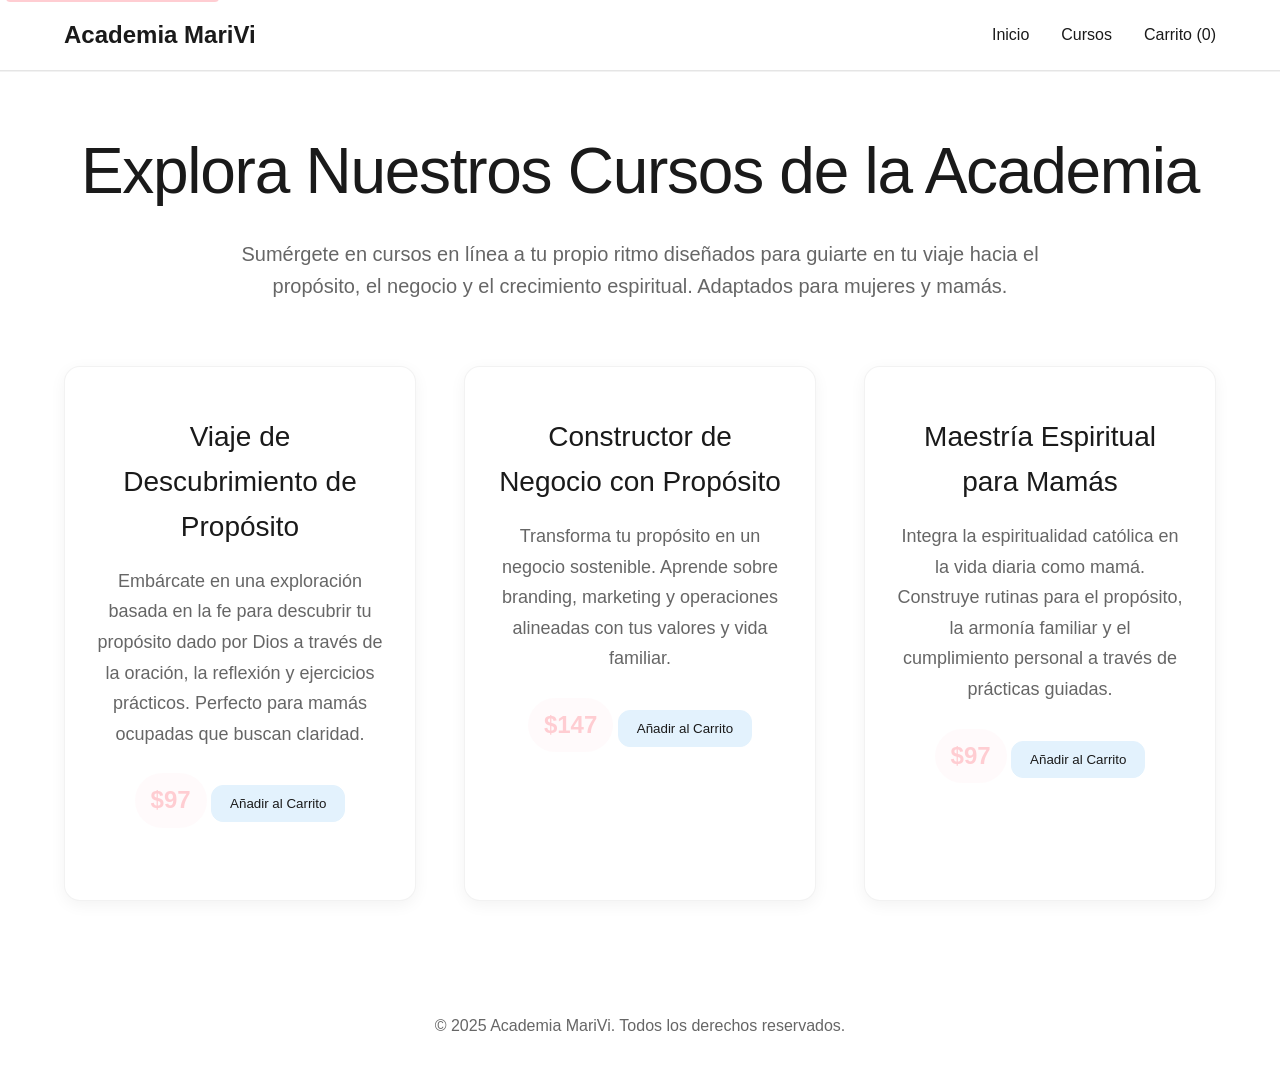
<file: academy.html>
<!DOCTYPE html>
<html lang="es">
<head>
    <meta charset="UTF-8">
    <meta name="viewport" content="width=device-width, initial-scale=1.0">
    <title>Academia MariVi - Cursos Transformadores para Mujeres con Propósito</title>
    <link rel="stylesheet" href="styles.css">
</head>
<body>
    <a href="#main-content" class="skip-link">Saltar al contenido principal</a>
    
    <header role="banner">
        <nav role="navigation" aria-label="Navegación principal">
            <div class="logo">Academia MariVi</div>
            <button class="nav-toggle" aria-expanded="false" aria-controls="primary-navigation" aria-label="Abrir menú">☰</button>
            <ul id="primary-navigation">
                <li><a href="index.html">Inicio</a></li>
                <li><a href="#courses">Cursos</a></li>
                <li><a href="checkout.html" id="cart-link" aria-label="Ver carrito de compras">Carrito (<span id="cart-count">0</span>)</a></li>
            </ul>
        </nav>
    </header>

    <main id="main-content">
        <section id="courses" class="courses" aria-labelledby="courses-heading">
            <div class="container">
                <h1 id="courses-heading">Explora Nuestros Cursos de la Academia</h1>
                <p class="courses-intro">Sumérgete en cursos en línea a tu propio ritmo diseñados para guiarte en tu viaje hacia el propósito, el negocio y el crecimiento espiritual. Adaptados para mujeres y mamás.</p>
                <div class="courses-grid">
                    <article class="course-card" tabindex="0">
                        <h2>Viaje de Descubrimiento de Propósito</h2>
                        <p>Embárcate en una exploración basada en la fe para descubrir tu propósito dado por Dios a través de la oración, la reflexión y ejercicios prácticos. Perfecto para mamás ocupadas que buscan claridad.</p>
                        <div class="course-price">$97</div>
                        <button class="add-to-cart" data-id="1" data-name="Viaje de Descubrimiento de Propósito" data-price="97" aria-label="Añadir Viaje de Descubrimiento de Propósito al carrito">
                            Añadir al Carrito
                        </button>
                    </article>
                    <article class="course-card" tabindex="0">
                        <h2>Constructor de Negocio con Propósito</h2>
                        <p>Transforma tu propósito en un negocio sostenible. Aprende sobre branding, marketing y operaciones alineadas con tus valores y vida familiar.</p>
                        <div class="course-price">$147</div>
                        <button class="add-to-cart" data-id="2" data-name="Constructor de Negocio con Propósito" data-price="147" aria-label="Añadir Constructor de Negocio con Propósito al carrito">
                            Añadir al Carrito
                        </button>
                    </article>
                    <article class="course-card" tabindex="0">
                        <h2>Maestría Espiritual para Mamás</h2>
                        <p>Integra la espiritualidad católica en la vida diaria como mamá. Construye rutinas para el propósito, la armonía familiar y el cumplimiento personal a través de prácticas guiadas.</p>
                        <div class="course-price">$97</div>
                        <button class="add-to-cart" data-id="3" data-name="Maestría Espiritual para Mamás" data-price="97" aria-label="Añadir Maestría Espiritual para Mamás al carrito">
                            Añadir al Carrito
                        </button>
                    </article>
                </div>
            </div>
        </section>
    </main>

    <footer role="contentinfo">
        <p>&copy; 2025 Academia MariVi. Todos los derechos reservados.</p>
    </footer>

    <script src="script.js"></script>
</body>
</html>
</file>
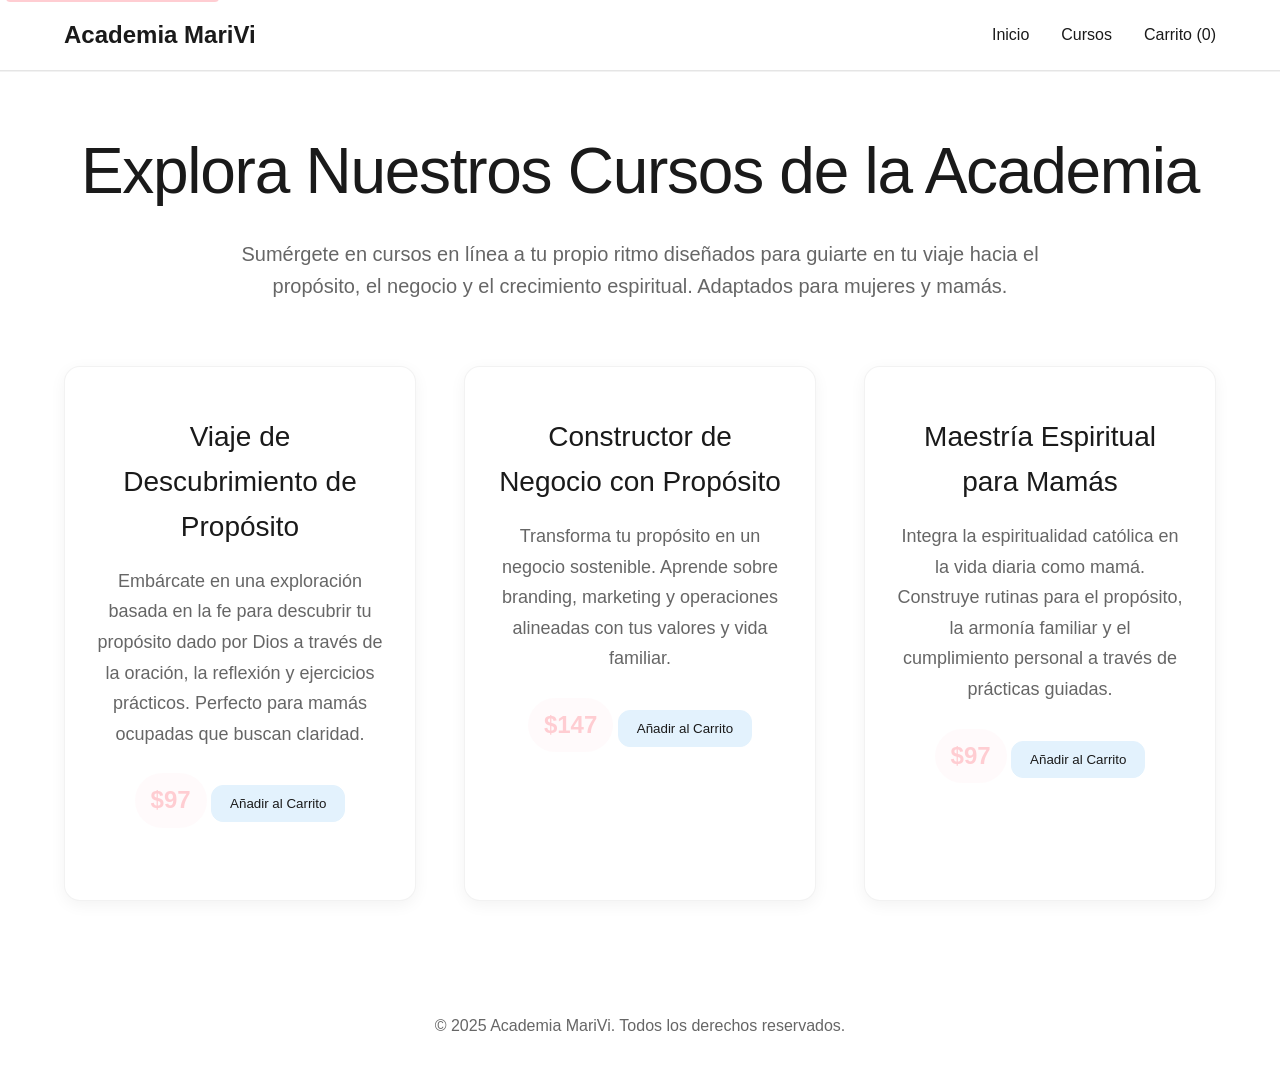
<file: checkout.html>
<!DOCTYPE html>
<html lang="es">
<head>
    <meta charset="UTF-8">
    <meta name="viewport" content="width=device-width, initial-scale=1.0">
    <title>Pago - Academia MariVi</title>
    <link rel="stylesheet" href="styles.css">
</head>
<body>
    <a href="#main-content" class="skip-link">Saltar al contenido principal</a>
    
    <header role="banner">
        <nav role="navigation" aria-label="Navegación principal">
            <div class="logo">Pago Academia MariVi</div>
            <button class="nav-toggle" aria-expanded="false" aria-controls="primary-navigation" aria-label="Abrir menú">☰</button>
            <ul id="primary-navigation">
                <li><a href="index.html">Inicio</a></li>
                <li><a href="academy.html">Academia</a></li>
                <li><a href="academy.html#cart" id="cart-link" aria-label="Ver carrito de compras">Carrito (<span id="cart-count">0</span>)</a></li>
            </ul>
        </nav>
    </header>

    <main id="main-content">
        <section class="checkout" aria-labelledby="checkout-heading">
            <div class="container">
                <h1 id="checkout-heading">Pago Seguro</h1>
                <p class="checkout-intro">Completa tu compra para acceder a tus cursos. Todas las transacciones son seguras.</p>
                
                <div class="checkout-content">
                    <div class="order-summary">
                        <h2>Resumen del Pedido</h2>
                        <div id="order-items" class="order-items">
                            <!-- Items populated by JS -->
                        </div>
                        <div class="order-total">
                            <strong>Total: $<span id="order-total">0</span></strong>
                        </div>
                    </div>

                    <form id="payment-form" aria-label="Formulario de pago">
                        <section aria-labelledby="billing-heading">
                            <h2 id="billing-heading">Información de Facturación</h2>
                            <div class="form-group">
                                <label for="billing-name">Nombre Completo</label>
                                <input type="text" id="billing-name" name="billing-name" required aria-required="true">
                            </div>
                            <div class="form-group">
                                <label for="billing-email">Email</label>
                                <input type="email" id="billing-email" name="billing-email" required aria-required="true">
                            </div>
                            <div class="form-group">
                                <label for="billing-address">Dirección</label>
                                <input type="text" id="billing-address" name="billing-address" required aria-required="true" placeholder="Dirección calle">
                            </div>
                            <div class="form-group">
                                <label for="billing-city">Ciudad</label>
                                <input type="text" id="billing-city" name="billing-city" required aria-required="true">
                            </div>
                            <div class="form-row">
                                <div class="form-group">
                                    <label for="billing-state">Estado</label>
                                    <input type="text" id="billing-state" name="billing-state" required aria-required="true">
                                </div>
                                <div class="form-group">
                                    <label for="billing-zip">Código Postal</label>
                                    <input type="text" id="billing-zip" name="billing-zip" required aria-required="true">
                                </div>
                            </div>
                        </section>

                        <section aria-labelledby="payment-heading">
                            <h2 id="payment-heading">Información de Pago</h2>
                            <div class="form-group">
                                <label for="card-number">Número de Tarjeta</label>
                                <input type="text" id="card-number" name="card-number" required aria-required="true" placeholder="1234 5678 9012 3456" maxlength="19" inputmode="numeric">
                            </div>
                            <div class="form-row">
                                <div class="form-group">
                                    <label for="card-expiry">Fecha de Vencimiento</label>
                                    <input type="text" id="card-expiry" name="card-expiry" required aria-required="true" placeholder="MM/AA" maxlength="5" inputmode="numeric">
                                </div>
                                <div class="form-group">
                                    <label for="card-cvv">CVV</label>
                                    <input type="text" id="card-cvv" name="card-cvv" required aria-required="true" placeholder="123" maxlength="4" inputmode="numeric">
                                </div>
                            </div>
                        </section>

                        <div class="form-actions">
                            <button type="submit" id="submit-payment" class="btn btn-primary">Completar Compra</button>
                        </div>
                    </form>
                </div>
            </div>
        </section>
    </main>

    <footer role="contentinfo">
        <p>&copy; 2025 Academia MariVi. Todos los derechos reservados. Pagos seguros impulsados por [Placeholder].</p>
    </footer>

    <script src="script.js"></script>
</body>
</html>
</file>
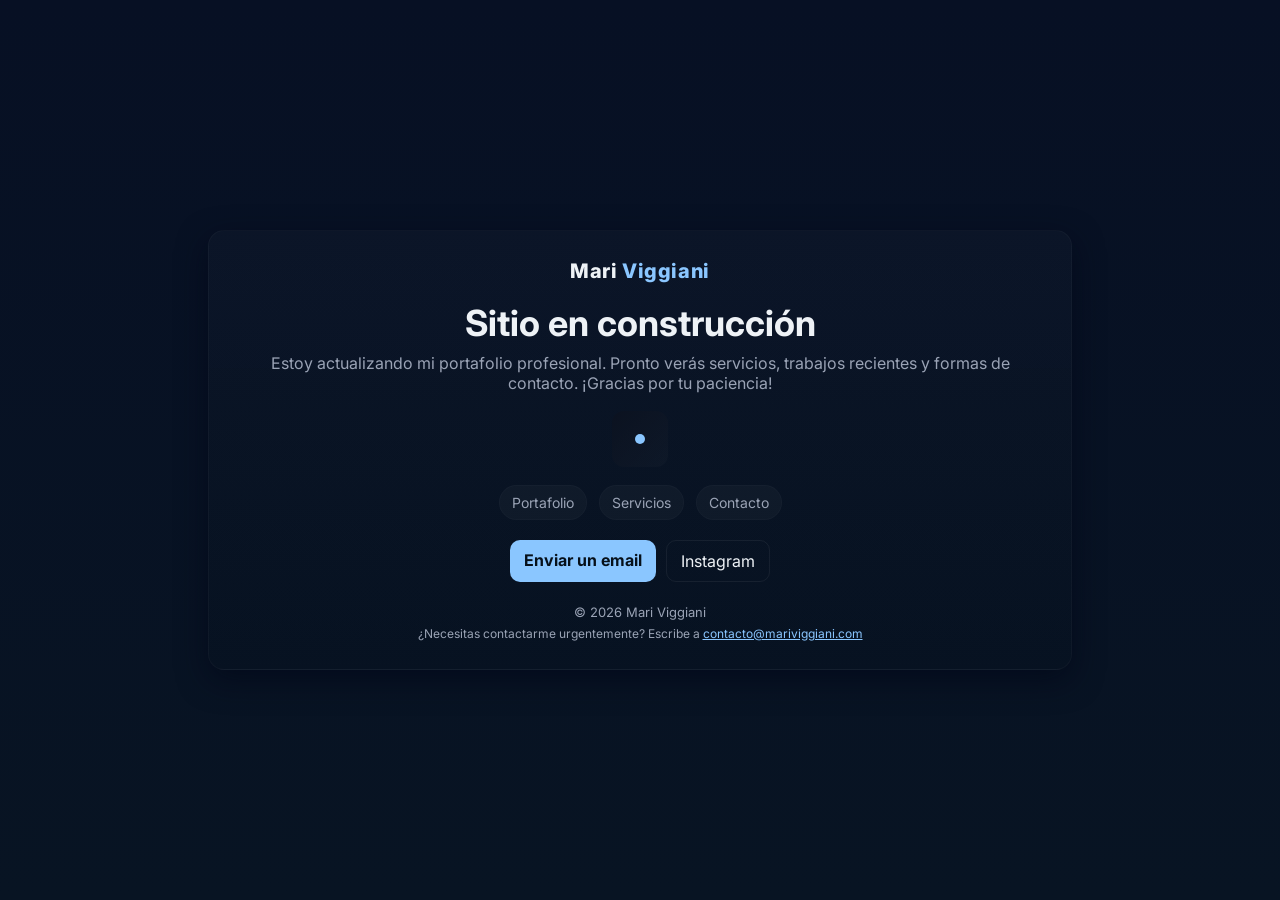
<file: maintenance.html>
<!doctype html>
<html lang="es">
<head>
  <meta charset="utf-8" />
  <meta name="viewport" content="width=device-width, initial-scale=1" />
  <title>Mari Viggiani — Sitio en construcción</title>
  <meta name="description" content="El portafolio de Mari Viggiani está en mantenimiento. Vuelve pronto para ver servicios, trabajos y contacto." />
  <meta name="robots" content="noindex, follow">
  <link rel="preconnect" href="https://fonts.googleapis.com">
  <link rel="preconnect" href="https://fonts.gstatic.com" crossorigin>
  <link href="https://fonts.googleapis.com/css2?family=Inter:wght@300;400;600;800&display=swap" rel="stylesheet">
  <style>
    :root{ --bg:#0f1720; --card:#0b1220; --muted:#9aa3b5; --accent:#8ac6ff; --text:#eef2f6 }
    *{box-sizing:border-box}
    html,body{height:100%; margin:0; font-family:Inter,system-ui,Segoe UI,Roboto,Arial; background:linear-gradient(180deg,#071024,#081423); color:var(--text)}
    a{color:var(--accent)}
    .skip{position:absolute; left:-999px; top:auto; width:1px; height:1px; overflow:hidden}
    .skip:focus{position:static; width:auto; height:auto; padding:8px 12px; background:#fff; color:#000; border-radius:6px}
    .container{max-width:900px; margin:0 auto; padding:36px 18px; display:flex; flex-direction:column; align-items:center; justify-content:center; min-height:100vh}
    .card{background:linear-gradient(180deg, rgba(255,255,255,0.02), rgba(0,0,0,0.05)); border:1px solid rgba(255,255,255,0.03); padding:28px; border-radius:16px; box-shadow:0 10px 30px rgba(2,6,23,0.6); text-align:center; width:100%}
    .logo{font-weight:800; font-size:20px; letter-spacing:.6px}
    h1{margin:18px 0 8px; font-size:clamp(22px,5vw,36px)}
    p.lead{color:var(--muted); margin:8px 0 18px}
    .status{display:flex; gap:12px; align-items:center; justify-content:center; margin:18px 0}
    .spinner{width:56px; height:56px; border-radius:12px; background:linear-gradient(135deg,var(--card), rgba(255,255,255,0.02)); display:grid; place-items:center}
    .dot{width:10px; height:10px; border-radius:50%; background:var(--accent); animation:pulse 1s infinite ease-in-out}
    @keyframes pulse{0%{transform:scale(.85); opacity:.6}50%{transform:scale(1.15); opacity:1}100%{transform:scale(.85); opacity:.6}}
    .meta{display:flex; gap:12px; justify-content:center; flex-wrap:wrap; margin-top:10px}
    .pill{background:rgba(255,255,255,0.03); padding:8px 12px; border-radius:999px; color:var(--muted); font-size:14px; border:1px solid rgba(255,255,255,0.02)}
    .actions{display:flex; gap:10px; justify-content:center; margin-top:20px}
    .btn{background:var(--accent); color:#06101a; padding:10px 14px; border-radius:10px; font-weight:700; text-decoration:none}
    .ghost{background:transparent; border:1px solid rgba(255,255,255,0.06); color:var(--text); padding:10px 14px; border-radius:10px; text-decoration:none}
    footer{margin-top:22px; color:var(--muted); font-size:13px}
    @media (max-width:520px){ .container{padding:28px 14px} .card{padding:20px} }
  </style>
</head>
<body>
  <a href="#main" class="skip">Saltar al contenido</a>
  <main id="main" class="container" role="main">
    <div class="card" aria-labelledby="title">
      <div class="logo">Mari <span style="color:var(--accent)">Viggiani</span></div>
      <h1 id="title">Sitio en construcción</h1>
      <p class="lead">Estoy actualizando mi portafolio profesional. Pronto verás servicios, trabajos recientes y formas de contacto. ¡Gracias por tu paciencia!</p>

      <div class="status" aria-hidden="true">
        <div class="spinner"><div class="dot"></div></div>
      </div>

      <div class="meta" aria-hidden="false">
        <span class="pill">Portafolio</span>
        <span class="pill">Servicios</span>
        <span class="pill">Contacto</span>
      </div>

      <div class="actions">
        <a class="btn" href="mailto:contacto@mariviggiani.com">Enviar un email</a>
        <a class="ghost" href="https://instagram.com/tuusuario" target="_blank" rel="noopener">Instagram</a>
      </div>

      <footer>
        <div>© <span id="y"></span> Mari Viggiani</div>
        <div style="margin-top:6px; color:var(--muted); font-size:12px">¿Necesitas contactarme urgentemente? Escribe a <a href="mailto:contacto@mariviggiani.com">contacto@mariviggiani.com</a></div>
      </footer>
    </div>
  </main>
  <script>document.getElementById('y').textContent = new Date().getFullYear();</script>
</body>
</html>
</file>
<file: styles.css>
/* Reset and base styles */
* {
    margin: 0;
    padding: 0;
    box-sizing: border-box;
}

body {
    font-family: -apple-system, BlinkMacSystemFont, 'Segoe UI', Roboto, sans-serif;
    line-height: 1.6;
    color: #1a1a1a;
    background-color: #ffffff;
    -webkit-font-smoothing: antialiased;
    -moz-osx-font-smoothing: grayscale;
}

.container {
    max-width: 1200px;
    margin: 0 auto;
    padding: 0 24px;
}

/* Design tokens */
:root {
    --bg: #ffffff;
    --text: #1a1a1a;
    --muted: #666666;
    --accent: #ffcdd2; /* soft pink */
    --accent-strong: #ffb3c1;
    --brand-cta: #e91e63;
    --focus: #1a1a1a;
}

@media (prefers-reduced-motion: reduce) {
    *,
    *::before,
    *::after { transition: none !important; animation: none !important; }
}

/* Skip link for accessibility */
.skip-link {
    position: absolute;
    top: -40px;
    left: 6px;
    background: #ffcdd2;
    color: #1a1a1a;
    padding: 8px;
    text-decoration: none;
    z-index: 10000;
    border-radius: 0 0 4px 4px;
}

.skip-link:focus {
    top: 6px;
}

/* Header and Navigation */
header {
    background-color: #ffffff;
    box-shadow: 0 1px 0 rgba(0, 0, 0, 0.05);
    position: fixed;
    width: 100%;
    top: 0;
    z-index: 1000;
    border-bottom: 1px solid rgba(0, 0, 0, 0.1);
}

nav {
    display: flex;
    justify-content: space-between;
    align-items: center;
    padding: 16px 24px;
    max-width: 1200px;
    margin: 0 auto;
}

.logo {
    font-size: 1.5rem;
    font-weight: 600;
    color: #1a1a1a;
}

nav ul {
    display: flex;
    list-style: none;
    gap: 32px;
}

/* Mobile nav toggle */
.nav-toggle {
    display: none;
    background: transparent;
    border: 1px solid rgba(0,0,0,0.05);
    padding: 8px 10px;
    border-radius: 8px;
    font-size: 1.125rem;
    cursor: pointer;
}

nav li a {
    text-decoration: none;
    color: #1a1a1a;
    font-weight: 500;
    transition: color 0.2s ease;
}

nav li a:hover,
nav li a:focus {
    color: #ffcdd2;
}

nav li a:focus-visible {
    outline: 2px solid #ffcdd2;
    outline-offset: 2px;
    border-radius: 4px;
}

/* Hero Section */
.hero {
    background: linear-gradient(135deg, #e3f2fd 0%, #ffffff 100%);
    min-height: 100vh;
    display: flex;
    align-items: center;
    justify-content: center;
    text-align: center;
    padding: 120px 24px 80px;
}

.hero-content {
    max-width: 800px;
}

.hero-content h1 {
    font-size: clamp(2.25rem, 6vw, 3.5rem);
    font-weight: 400;
    margin-bottom: 20px;
    color: var(--text);
    letter-spacing: -0.02em;
}

.hero-content p {
    font-size: 1.125rem;
    margin-bottom: 32px;
    color: var(--muted);
    max-width: 680px;
    margin-left: auto;
    margin-right: auto;
}

.cta-button {
    display: inline-block;
    background-color: var(--accent);
    color: var(--text);
    padding: 12px 24px;
    text-decoration: none;
    border-radius: 999px;
    font-weight: 600;
    font-size: 1rem;
    transition: background-color 0.14s ease, transform 0.08s ease, box-shadow 0.12s ease;
    border: 1px solid transparent;
}

.cta-button:hover,
.cta-button:focus {
    background-color: var(--accent-strong);
    transform: translateY(-2px);
    box-shadow: 0 6px 20px rgba(233,30,99,0.08);
}

.cta-button:focus-visible {
    outline: 3px solid var(--focus);
    outline-offset: 4px;
}

/* Reusable button classes */
.btn { display:inline-block; text-decoration:none; cursor:pointer; }
.btn-primary { background: var(--accent); color: var(--text); padding: 12px 22px; border-radius: 999px; font-weight:600; border:1px solid transparent; }
.btn-primary:hover, .btn-primary:focus { background: var(--accent-strong); transform: translateY(-1px); }

/* Inputs focus and accessible focus ring */
#contact-form input:focus, #contact-form textarea:focus, #payment-form input:focus {
    outline: none;
    box-shadow: 0 0 0 4px rgba(255, 205, 210, 0.18);
    border-color: var(--accent-strong);
}

/* Invalid input state */
.input-invalid { border-color: #e74c3c !important; box-shadow: 0 0 0 4px rgba(231,76,60,0.08) !important; }

/* About Section */
.about {
    padding: 120px 0;
    background-color: #ffffff;
}

.about h2 {
    text-align: center;
    font-size: clamp(2rem, 4vw, 3rem);
    font-weight: 300;
    margin-bottom: 64px;
    color: #1a1a1a;
    letter-spacing: -0.01em;
}

.about-content {
    display: flex;
    align-items: center;
    gap: 64px;
    flex-wrap: wrap;
    justify-content: center;
}

.profile-img {
    width: 300px;
    height: 300px;
    border-radius: 50%;
    object-fit: cover;
    box-shadow: 0 8px 32px rgba(0, 0, 0, 0.1);
    transition: transform 0.3s ease;
}

.about-content:hover .profile-img {
    transform: scale(1.02);
}

.bio {
    flex: 1;
    min-width: 300px;
    font-size: 1.125rem;
    color: #333;
}

.bio p {
    margin-bottom: 24px;
}

.bio p:last-child {
    margin-bottom: 0;
}

figcaption {
    text-align: center;
    font-style: italic;
    color: #666;
    margin-top: 8px;
    font-size: 0.875rem;
}

/* Services Section */
.services {
    padding: 120px 0;
    background-color: #f8f9fa;
}

.services h2 {
    text-align: center;
    font-size: clamp(2rem, 4vw, 3rem);
    font-weight: 300;
    margin-bottom: 64px;
    color: #1a1a1a;
    letter-spacing: -0.01em;
}

.services-grid {
    display: grid;
    grid-template-columns: repeat(auto-fit, minmax(320px, 1fr));
    gap: 48px;
    max-width: 1200px;
    margin: 0 auto;
}

.service-card {
    background-color: #ffffff;
    padding: 48px 32px;
    border-radius: 16px;
    box-shadow: 0 4px 16px rgba(0, 0, 0, 0.05);
    text-align: center;
    transition: box-shadow 0.3s ease, transform 0.3s ease;
    border: 1px solid rgba(0, 0, 0, 0.05);
}

.service-card:hover,
.service-card:focus-within {
    box-shadow: 0 8px 32px rgba(0, 0, 0, 0.1);
    transform: translateY(-4px);
}

.service-card h3 {
    font-size: 1.75rem;
    margin-bottom: 16px;
    color: #1a1a1a;
    font-weight: 400;
}

.service-card p {
    color: #666;
    font-size: 1.125rem;
    line-height: 1.7;
}

/* Academy Teaser Section */
.academy-teaser {
    padding: 120px 0;
    background-color: #f8f9fa;
    text-align: center;
}

.academy-teaser h2 {
    font-size: clamp(2rem, 4vw, 3rem);
    font-weight: 300;
    margin-bottom: 16px;
    color: #1a1a1a;
    letter-spacing: -0.01em;
}

.academy-teaser p {
    font-size: 1.125rem;
    margin-bottom: 40px;
    color: #666;
    max-width: 600px;
    margin-left: auto;
    margin-right: auto;
}

/* Courses / Academy Section */
.courses {
    padding: 120px 0 80px;
    background-color: #ffffff;
}

.courses h1 {
    text-align: center;
    font-size: clamp(2.5rem, 5vw, 4rem);
    font-weight: 300;
    margin-bottom: 16px;
    color: #1a1a1a;
    letter-spacing: -0.02em;
}

.courses-intro {
    text-align: center;
    font-size: 1.25rem;
    margin-bottom: 64px;
    color: #666;
    max-width: 800px;
    margin-left: auto;
    margin-right: auto;
}

.courses-grid {
    display: grid;
    grid-template-columns: repeat(auto-fit, minmax(320px, 1fr));
    gap: 48px;
    max-width: 1200px;
    margin: 0 auto;
}

.course-card {
    background-color: #ffffff;
    padding: 48px 32px;
    border-radius: 16px;
    box-shadow: 0 4px 16px rgba(0, 0, 0, 0.05);
    text-align: center;
    transition: box-shadow 0.3s ease, transform 0.3s ease;
    border: 1px solid rgba(0, 0, 0, 0.05);
    position: relative;
    overflow: hidden;
}

.course-card:hover,
.course-card:focus-within {
    box-shadow: 0 8px 32px rgba(0, 0, 0, 0.1);
    transform: translateY(-4px);
}

.course-card h2 {
    font-size: 1.75rem;
    margin-bottom: 16px;
    color: #1a1a1a;
    font-weight: 400;
}

.course-card p {
    color: #666;
    font-size: 1.125rem;
    line-height: 1.7;
    margin-bottom: 24px;
}

.course-price {
    font-size: 1.5rem;
    font-weight: 600;
    color: #ffcdd2;
    margin-bottom: 24px;
    background-color: rgba(255, 205, 210, 0.1);
    padding: 8px 16px;
    border-radius: 50px;
    display: inline-block;
}

.add-to-cart {
    background-color: #e3f2fd;
    color: #1a1a1a;
    border: 1px solid #e3f2fd;
    padding: 10px 18px;
    border-radius: 12px;
    cursor: pointer;
}

.add-to-cart:hover,
.add-to-cart:focus { transform: translateY(-1px); }
.add-to-cart:focus-visible { outline: 2px solid #1a1a1a; outline-offset: 2px; }

/* Cart Modal */
#cart-modal { position: fixed; inset: 0; display: flex; align-items: center; justify-content: center; z-index: 20000; }
.modal-overlay { position: fixed; inset: 0; background: rgba(0,0,0,0.5); display:flex; align-items:center; justify-content:center; }
.modal-content { background: #fff; border-radius: 12px; padding: 24px; width: 90%; max-width: 640px; box-shadow: 0 16px 48px rgba(0,0,0,0.3); }
.modal-content header { display:flex; justify-content:space-between; align-items:center; }
.modal-content h2 { margin:0; }
.close-button { background:none; border:none; font-size:1.5rem; cursor:pointer; }

.cart-items { margin-top:16px; }
.cart-item { display:flex; justify-content:space-between; align-items:center; padding:12px 0; border-bottom:1px solid #eee; }
.remove-item { background:transparent; border:1px solid #eee; padding:6px 10px; border-radius:8px; cursor:pointer; }

.cart-total { margin-top:16px; text-align:right; }
.cart-actions { margin-top:12px; display:flex; justify-content:flex-end; }

/* Contact Section */
.contact { padding: 80px 0; }
.contact h2 { text-align:center; margin-bottom:12px; }
.contact p { text-align:center; color:#666; margin-bottom:24px; }

#contact-form > div { margin-bottom:12px; }
#contact-form label { display:block; margin-bottom:6px; }
#contact-form input, #contact-form textarea { width:100%; padding:10px; border:1px solid #ddd; border-radius:8px; }
#contact-form button { background:#ffcdd2; border:0; padding:12px 18px; border-radius:12px; cursor:pointer; }

/* Checkout Section */
.checkout { padding: 80px 0; }
.checkout-content { display:flex; gap:24px; flex-wrap:wrap; }
.order-summary { flex:1; min-width:280px; }
#payment-form { flex:1; min-width:320px; }

/* Footer */
footer { text-align:center; padding:32px 0; color:#666; }

/* Responsive Design */
@media (max-width: 768px) {
    .nav-toggle { display: inline-flex; align-items: center; }
    nav ul { display:none; }
    header.nav-open nav ul {
        display: flex;
        position: absolute;
        top: 64px;
        right: 16px;
        background: #fff;
        flex-direction: column;
        gap: 12px;
        padding: 16px;
        border-radius: 12px;
        box-shadow: 0 8px 24px rgba(0,0,0,0.12);
        width: calc(100% - 32px);
        max-width: 360px;
    }
    .hero { padding-top: 100px; }
    .about-content { gap: 24px; }
    .checkout-content { flex-direction:column; }
}

@media (max-width: 480px) {
    .hero-content h1 { font-size: 2rem; }
    .profile-img { width:200px; height:200px; }
}
</file>
